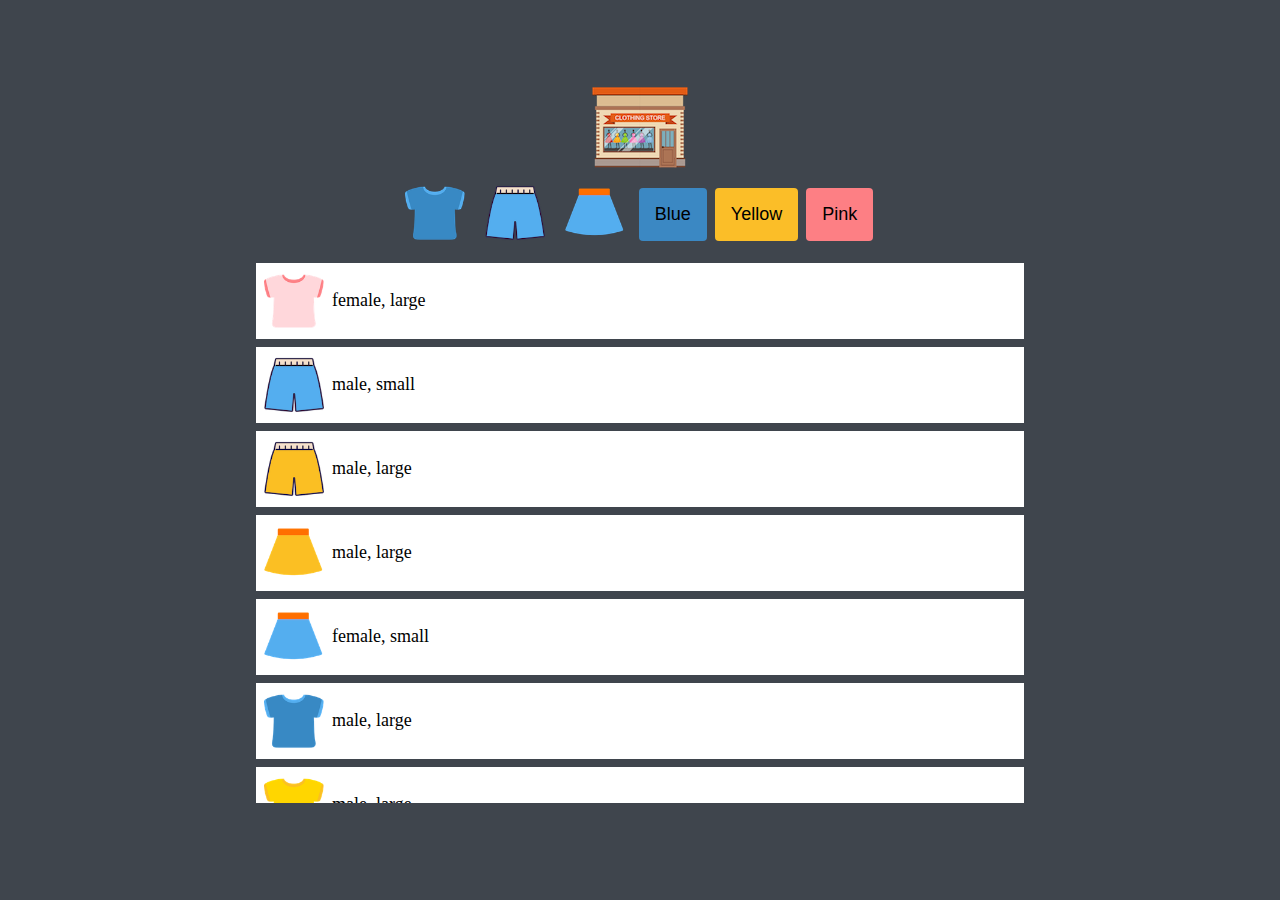
<file: miniShopping/index.html>
<!DOCTYPE html>
<html lang="ko">
  <head>
    <meta charset="UTF-8" />
    <meta name="viewport" content="width=device-width, initial-scale=1.0" />
    <title>Online Shopping</title>
    <link rel="stylesheet" href="style.css" />
    <script src="src/main.js" defer></script>
  </head>
  <body>
    <!-- Logo -->
    <img src="img/logo.png" alt="Logo" class="logo" />

    <!-- Buttons -->
    <div class="buttons">
      <button class="btn">
        <img
          src="img/blue_t.png"
          alt="tshirt"
          class="imgBtn"
          data-key="type"
          data-value="tshirt"
        />
      </button>
      <button class="btn">
        <img
          src="img/blue_p.png"
          alt="pants"
          class="imgBtn"
          data-key="type"
          data-value="pants"
        />
      </button>
      <button class="btn">
        <img
          src="img/blue_s.png"
          alt="skirt"
          class="imgBtn"
          data-key="type"
          data-value="skirt"
        />
      </button>
      <button class="btn colorBtn blue" data-key="color" data-value="blue">
        Blue
      </button>
      <button class="btn colorBtn yellow" data-key="color" data-value="yellow">
        Yellow
      </button>
      <button class="btn colorBtn pink" data-key="color" data-value="pink">
        Pink
      </button>
    </div>

    <!-- Items -->
    <ul class="items"></ul>
  </body>
</html>
</file>
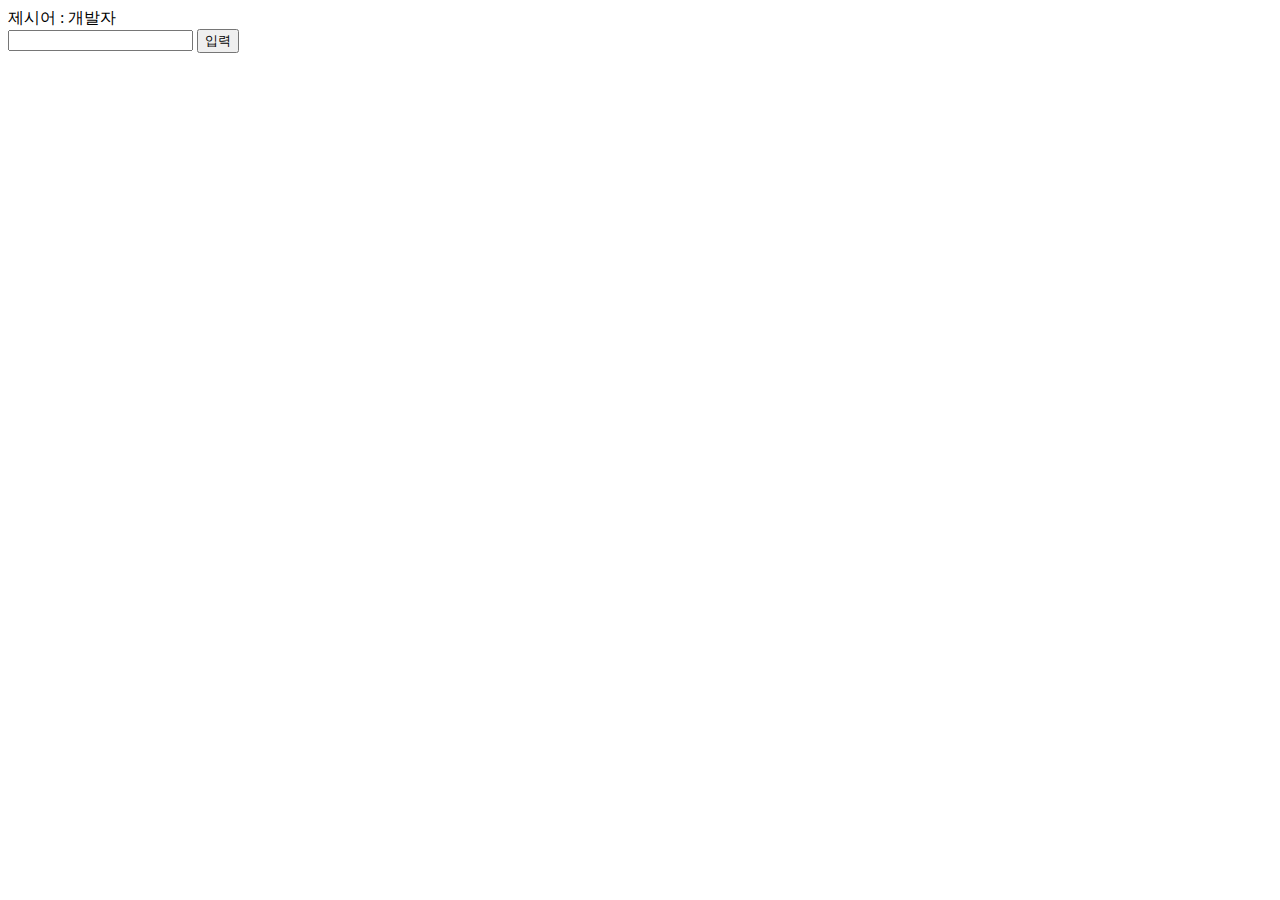
<file: wordrelay/index.html>
<!DOCTYPE html>
<html lang="ko">
<head>
  <meta charset="UTF-8">
  <meta http-equiv="X-UA-Compatible" content="IE=edge">
  <meta name="viewport" content="width=device-width, initial-scale=1.0">
  <title>Word Relay</title>
  <link rel="stylesheet" href="index.css">
</head>
<body>
  <div class="js-content content">
    <div class="js-presenterBox">
      <span>제시어 : </span>
      <span class="js-presenter">개발자</span>
    </div>

    <input type="text" class="js-input" onkeyup="handleInputOnKeyUp()"/>
    <button class="js-button">입력</button>
  </div>

  <div class="js-result result">
    <span></span>
  </div>

  <div class="js-history history hidden">
    <span>[정답 기록]</span>
  </div>
  <script src="index.js"></script>
</body>
</html>
</file>
<file: miniShopping/style.css>
:root {
  /* color */
  --color-black: #3f454d;
  --color-white: #ffffff;
  --color-blue: #3b88c3;
  --color-yellow: #fbbe28;
  --color-pink: #fd7f84;
  --color-light-grey: #dfdfdf;

  /* size */
  --size-button: 60px;
  --size-border: 4px;
  --font-size: 18px;
  --base-space: 8px;

  /* annimation */
  --annimation-duration: 300ms;
}

* {
  box-sizing: border-box;
}

body {
  margin: 0;
  height: 100vh;
  background-color: var(--color-black);
  display: flex;
  flex-direction: column;
  justify-content: center;
  align-items: center;
}

.logo {
  cursor: pointer;
  transition: transform var(--annimation-duration) ease;
}

.btn {
  background: none;
  border: none;
  outline: none;
  cursor: pointer;
  transition: transform var(--annimation-duration) ease;
  margin-right: var(--base-space);
}

.btn:hover,
.logo:hover {
  transform: scale(1.1);
}

.buttons {
  display: flex;
  align-items: center;
}

.imgBtn {
  width: var(--size-button);
  height: var(--size-button);
}

.colorBtn {
  font-size: var(--font-size);
  padding: calc(var(--base-space) * 2);
  border-radius: var(--size-border);
}

.blue {
  background-color: var(--color-blue);
}

.yellow {
  background-color: var(--color-yellow);
}

.pink {
  background-color: var(--color-pink);
}

.items {
  width: 60%;
  height: 60%;
  padding: 0;
  list-style: none;
  overflow-y: scroll;
}

.item {
  background-color: var(--color-white);
  padding: var(--base-space);
  display: flex;
  align-items: center;
  margin-bottom: var(--base-space);
}

.item_thumbnail {
  width: var(--size-button);
  height: var(--size-button);
}

.item_description {
  font-size: var(--font-size);
  margin-left: var(--base-space);
}

.hidden {
  display: none;
}
</file>
<file: wordrelay/index.css>
.content{
  margin-bottom : 10px;
}

.result{
  margin-bottom : 10px;
}

.hidden {
  display:none;
}
</file>
